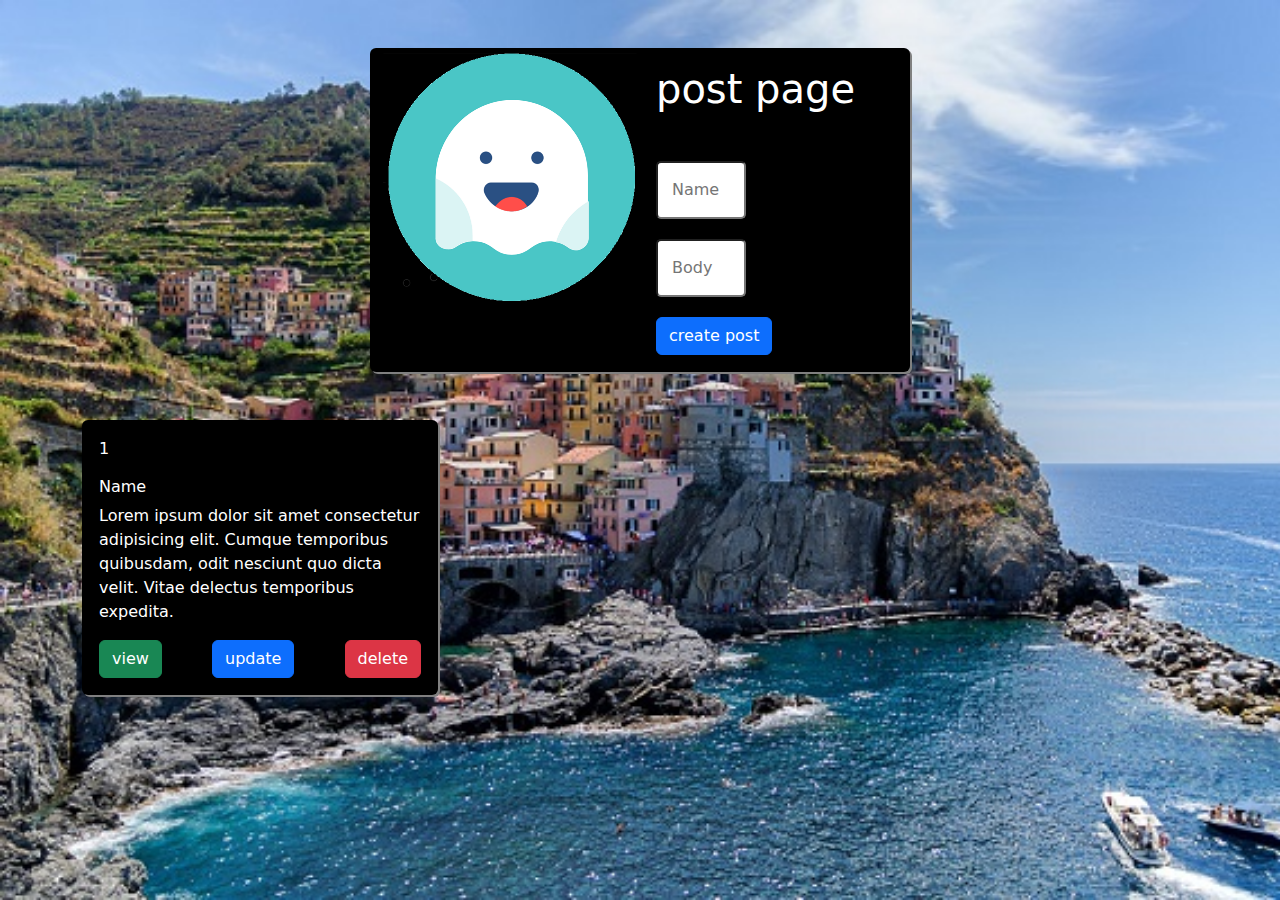
<file: index.html>
<!DOCTYPE html>
<html lang="en">
<head>
    <meta charset="UTF-8">
    <meta http-equiv="X-UA-Compatible" content="IE=edge">
    <meta name="viewport" content="width=device-width, initial-scale=1.0">
    <link href="https://cdn.jsdelivr.net/npm/bootstrap@5.1.3/dist/css/bootstrap.min.css" rel="stylesheet">
    <link rel="stylesheet" href="style.css">
    <title>KODECAMP STAGE8 TASk</title>
</head>
<body>


  <div class="top-section mt-5">
    <div class="container">
      <div class="card mb-3 container" style="max-width: 540px;" >
        <div class="row g-0">
          <div class="col-lg-6">
            <img src="img/avatar-login.png" class="img-fluid rounded-start" alt="...">
          </div>
          <div class="col-lg-6">
            <div class="card-body">
              <h1 class="mb-5">post page</h1>
              <form action="" id="post-form">
                <form id="form" method="post">
                  <input type="text" name="form-control" id="title" placeholder="Name"><br>
                  <input type="text" id="body" placeholder="Body"><br>
                 
                    <button class="btn btn-primary" type="submit">create post</button>
                </div>
              </form>
              
            </div>
          </div>
        </div>
      </div>
      
    </div>
</div>
<div class="card-section mt-5">
  <div class="container">
    <div class="row" id="post-holder">
      <div class="col-md-4 mb-3">
        <div class="card h-100">
          <div class="card-body">
                  <p>1</p>
              <h6 class="post-title" id="post-title">Name</h6>
              <p class="post-body" id="post-body">Lorem ipsum dolor sit amet consectetur adipisicing elit. Cumque temporibus quibusdam, odit nesciunt quo dicta velit. Vitae delectus temporibus expedita.</p>
              <div class="d-flex justify-content-between">
                  <button class="btn btn-success">view</button>
                  <button class="btn btn-primary">update</button>
                  <button class="btn btn-danger">delete</button>
              </div>
          </div>
      </div>
      </div>
    </div>
  </div>
</div>
    <script src="https://cdn.jsdelivr.net/npm/bootstrap@5.1.3/dist/js/bootstrap.bundle.min.js"></script>
  <script src="app.js"></script>  
</body>
</html>
</file>
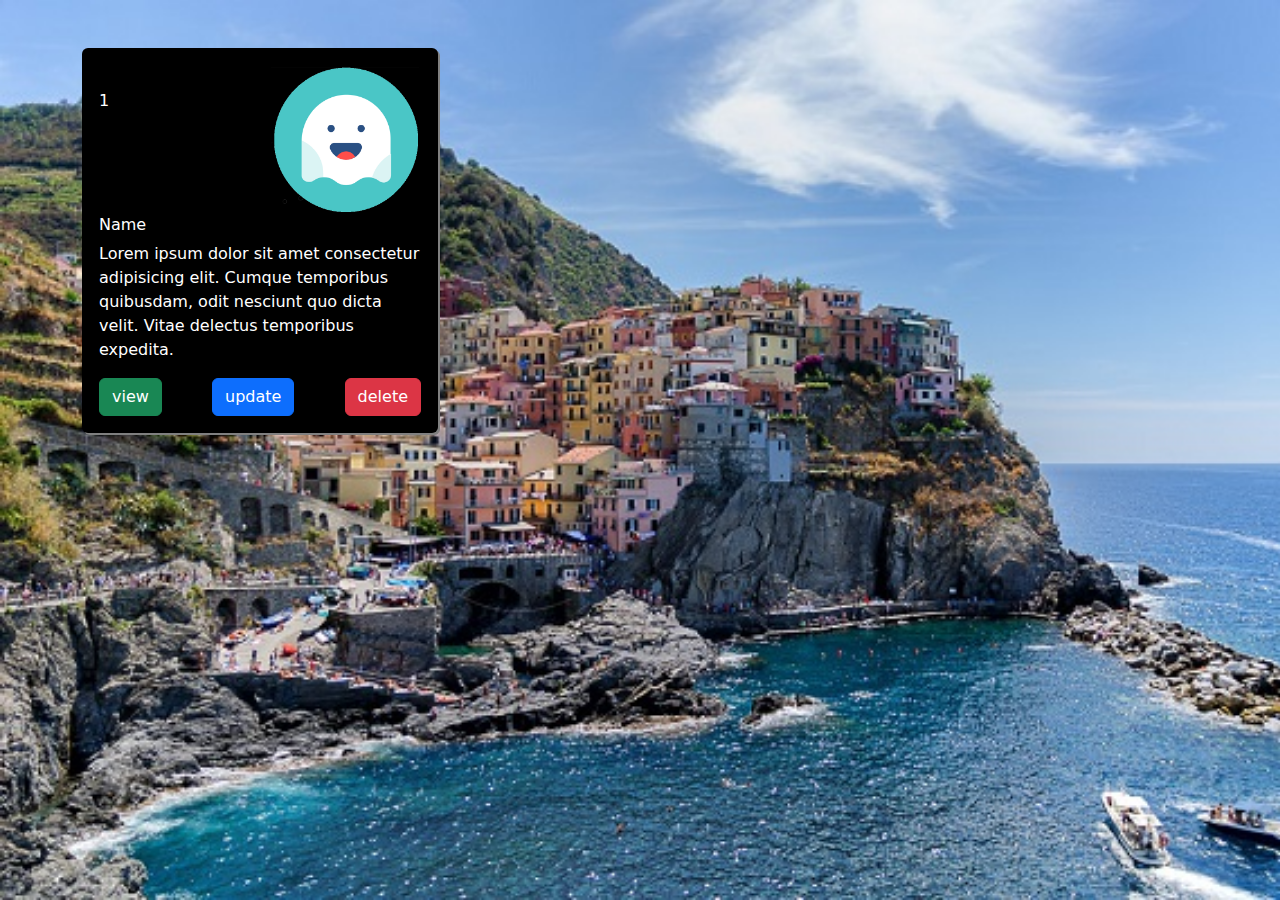
<file: single.html>
<!DOCTYPE html>
<html lang="en">
<head>
    <meta charset="UTF-8">
    <meta http-equiv="X-UA-Compatible" content="IE=edge">
    <meta name="viewport" content="width=device-width, initial-scale=1.0">
    <link href="https://cdn.jsdelivr.net/npm/bootstrap@5.1.3/dist/css/bootstrap.min.css" rel="stylesheet">
    <link rel="stylesheet" href="style.css">
    <title>Document</title>
</head>
<body>
    <div class="card-section mt-5">
        <div class="container">
          <div class="row" id="post-holder">
            <div class="col-md-4 mb-3">
              <div class="card h-100">
                <div class="card-body">
                    <div class="id d-flex justify-content-between">
                      <div class="id mt-4">
                        <p>1</p>
                      </div>
                      <div id="post-image mb-2">
                        <img src="img/avatar-login.png" alt="avatar" class="image-fluid" width="150px" height="150px">
                      </div>
                    </div>
                    <h6 class="post-title" id="post-title">Name</h6>
                    <p class="post-body" id="post-body">Lorem ipsum dolor sit amet consectetur adipisicing elit. Cumque temporibus quibusdam, odit nesciunt quo dicta velit. Vitae delectus temporibus expedita.</p>
                    <div class="d-flex justify-content-between">
                        <button class="btn btn-success">view</button>
                        <button class="btn btn-primary">update</button>
                        <button class="btn btn-danger">delete</button>
                    </div>
                </div>
            </div>
            </div>
          </div>
        </div>
      </div>



    <script src="https://cdn.jsdelivr.net/npm/bootstrap@5.1.3/dist/js/bootstrap.bundle.min.js"></script>
    <script src="app.js"></script>
</body>
</html>
</file>
<file: style.css>
input[type="text"], input[type="number"]{
    margin-bottom: 20px;
    border-radius: 5px;
    width: 40%;
    padding: 15px 14px;
    
}
input[type="text"]:hover{
    background: black;
    color: white;
}
input[type="number"]:hover{
    background: black;
    color: white;
}
.body{
    padding: 20px;
}
body{
    background: url('img/img_5terre.jpg') no-repeat;
    background-size: cover;
    background-attachment: fixed;
}
.card{
    background: black;
    color: white;
    box-shadow: 2px 2px gray;
}
.image{
    height: 400px;
    width: 400px;
}
/*//let postImage=[{
   // image:"img/avatar-login.png",
    //imageName:"avatar"
//}]
//let image=postImage[i];


let postWrapper=document.querySelector('#post-holder');
//let postForm=document.querySelector('#post-form');
//let name=document.querySelector('#title');
//let body=document.querySelector('#body');

let postBox=[];
function getPosts(){
    fetch('https://jsonplaceholder.typicode.com/posts')
    //console.log(gottenPost)
   // getPosts()
    .then((response)=> response.json())
    .then((data)=> {
        console.log(postBox)
        postBox=data
        let postHolder='';
        postBox.forEach(post => {
            //console.log(post)
            postHolder +=`
            <div class="col-md-4 mb-3">
            <div class="card h-100">
              <div class="card-body">
                  <div class="id d-flex justify-content-between">
                    <div class="num mt-4">
                      <p>${post.id}</p>
                    </div>
                    <div id="post-image mb-2">
                     <img src="${post.image}" alt="avatar" width="150px" height="150px">
                     </div>
                  </div>
                  <h6 id="post-title">${post.title}</h6>
                  <p id="post-body">${post.body}</p>
                  <div class="d-flex justify-content-between">
                      <button class="btn btn-success" onclick="viewPost(${post.id})">view</button>
                      <button class="btn btn-primary" onclick="updatePost(${post.id})">update</button>
                      <button class="btn btn-danger" onclick="deletePost(${post.id})">delete</button>
                  </div>
              </div>
          </div>
          </div>
            `
            
        });
        postWrapper.innerHTML=postHolder;
    })

   
}

getPosts();

function createPost(e){
    e-preventDefault();
    fetch('https://jsonplaceholder.typicode.com/posts', {
        method: 'POST',
        body: JSON.stringify({
          title: 'title.value',
          body: 'body.value',
          userId: 1,
        }),
        headers: {
          'Content-type': 'application/json; charset=UTF-8',
        },
      })
        .then((response) => response.json())
        .then((data) => {
            console.log(data)
            //at the beginning
            postBox.unshift(data);
            console.log(postBox)
            let postHolder=''; 
            postBox.forEach(post =>{
                postHolder +=`
                <div class="col-md-4 mb-3">
                <div class="card h-100">
                  <div class="card-body">
                      <div class="id d-flex justify-content-between">
                        <div class="num mt-4">
                          <p>${post.id}</p>
                        </div>
                        <div id="post-image mb-2">
                         <img src="${post.image}" alt="avatar" width="150px" height="150px">
                         </div>
                      </div>
                      <h6 id="post-title">${post.title}</h6>
                      <p id="post-body">${post.body}</p>
                      <div class="d-flex justify-content-between">
                          <button class="btn btn-success" onclick="viewPost(${post.id})">view</button>
                          <button class="btn btn-primary" onclick="updatePost(${post.id})">update</button>
                          <button class="btn btn-danger" onclick="deletePost(${post.id})">delete</button>
                      </div>
                  </div>
              </div>
              </div>
                `
        });
        postWrapper.innerHTML=postHolder;
    })
    getPosts();
postForm.addEventListener('submit', createPost);
}
getPosts();
postForm.addEventListener('submit', createPost); */
</file>
